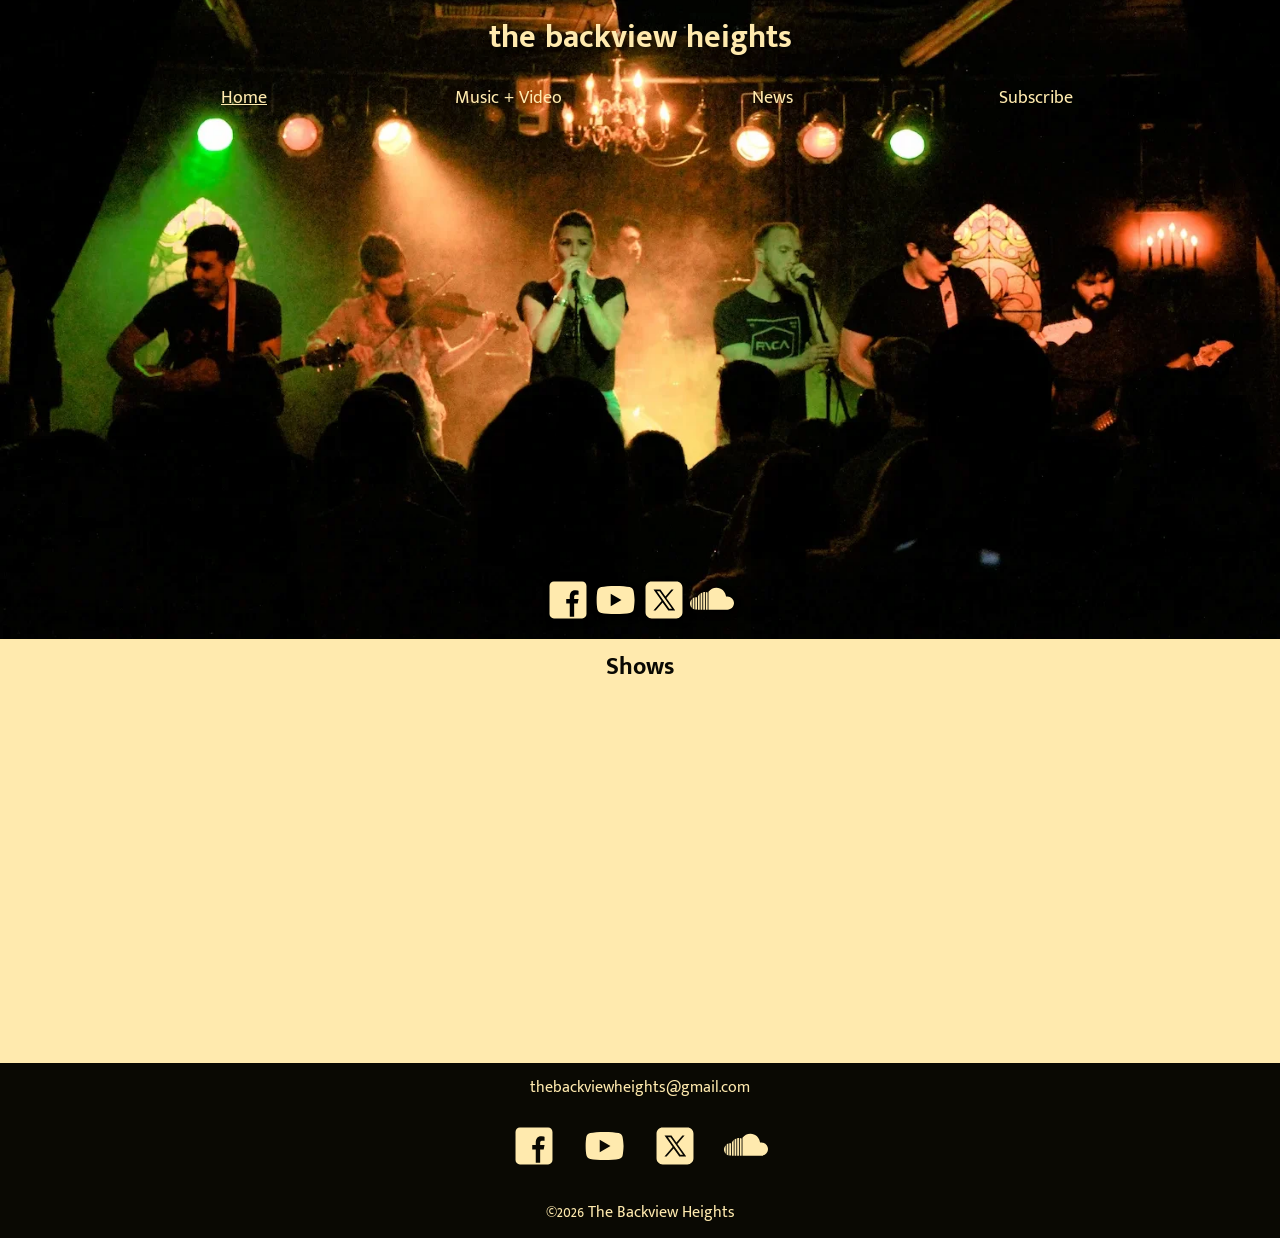
<file: backviewheights/index.html>
<!DOCTYPE html>
<html lang="en-US">

<head>
    <meta charset="utf-8">
    <meta name="viewport" content="width=device-width, initial-scale=1.0">
    <title>The Backview Heights</title>
    <meta name="description" content="The home page of The Backview Heights music.">
    <meta name="author" content="Aaron Andrei M">
    <link rel="icon" href="bvh.ico">
    <script src="scripts/getdates.js" defer></script>
    <script src="scripts/navigation.js" defer></script>
    <link rel="stylesheet" href="styles/base.css">
    <link rel="stylesheet" href="styles/large.css">
    <link rel="preconnect" href="https://fonts.googleapis.com">
    <link rel="preconnect" href="https://fonts.gstatic.com" crossorigin>
    <link
        href="https://fonts.googleapis.com/css2?family=Mukta+Malar:wght@200;300;400;500;600;700;800&family=Special+Gothic+Expanded+One&display=swap"
        rel="stylesheet">
    <meta property="og:title" content="The Backview Heights Home Page.">
    <meta property="og:type" content="website">
    <meta property="og:image"
        content="https://aaronandrei.github.io/wdd231/backviewheights/images/backviewheights-hero.webp">
    <meta property="og:url" content="https://aaronandrei.github.io/wdd231/backviewheights">
    <meta name="twitter:card" content="summary">
</head>

<body>
    <header>
        <button id="navbutton"></button>
        <div class="logo">
            <h1>
                <a href="index.html">the backview heights</a>
            </h1>
        </div>
    </header>
    <nav>
        <ul class="menulinks">
            <li class="active"><a href="index.html" title="Home">Home</a></li>
            <li><a href="media.html" title="Music & Videos">Music + Video</a></li>
            <li><a href="news.html" title="News">News</a></li>
            <li><a href="subscribe.html" title="Subscribe">Subscribe</a></li>
        </ul>
    </nav>
    <main>
        <picture class="hero">
            <source srcset="images/backviewheights-hero.webp" media="(min-width: 600px)">
            <img src="images/backviewheights-hero-small.webp" alt="Stage with drumset and a Backveiw Heights sign."
                loading="lazy">
        </picture>
        <div id="socials">
            <a href="https://www.facebook.com/thebackviewheights" target="_blank"><img
                    src="images/icons8-facebook-2.svg" alt="Facebook logo."></a>
            <a href="https://www.youtube.com/@thebackviewheights" target="_blank"><img src="images/icons8-youtube.svg"
                    alt="Youtube logo."></a>
            <a href="https://x.com/BackViewHeights" target="_blank"><img src="images/icons8-x.svg"
                    alt="Twitter/X logo."></a>
            <a href="https://soundcloud.com/thebackviewheights" target="_blank"><img src="images/icons8-soundcloud.svg"
                    alt="Soundcloud logo."></a>
        </div>
        <div class="shows">
            <h2>Shows</h2>
        </div>
    </main>
    <footer>
        <p><a href="mailto:thebackviewheights@gmail.com">thebackviewheights@gmail.com</a></p>
        <div class="footer-socials">
            <a href="https://www.facebook.com/thebackviewheights" target="_blank"><img
                    src="images/icons8-facebook-2.svg" alt="Facebook logo."></a>
            <a href="https://www.youtube.com/@thebackviewheights" target="_blank"><img src="images/icons8-youtube.svg"
                    alt="Youtube logo."></a>
            <a href="https://x.com/BackViewHeights" target="_blank"><img src="images/icons8-x.svg"
                    alt="Twitter/X logo."></a>
            <a href="https://soundcloud.com/thebackviewheights" target="_blank"><img src="images/icons8-soundcloud.svg"
                    alt="Soundcloud logo."></a>
        </div>
        <p><span id="currentYear"></span> The Backview Heights</p>
    </footer>
</body>

</html>
</file>
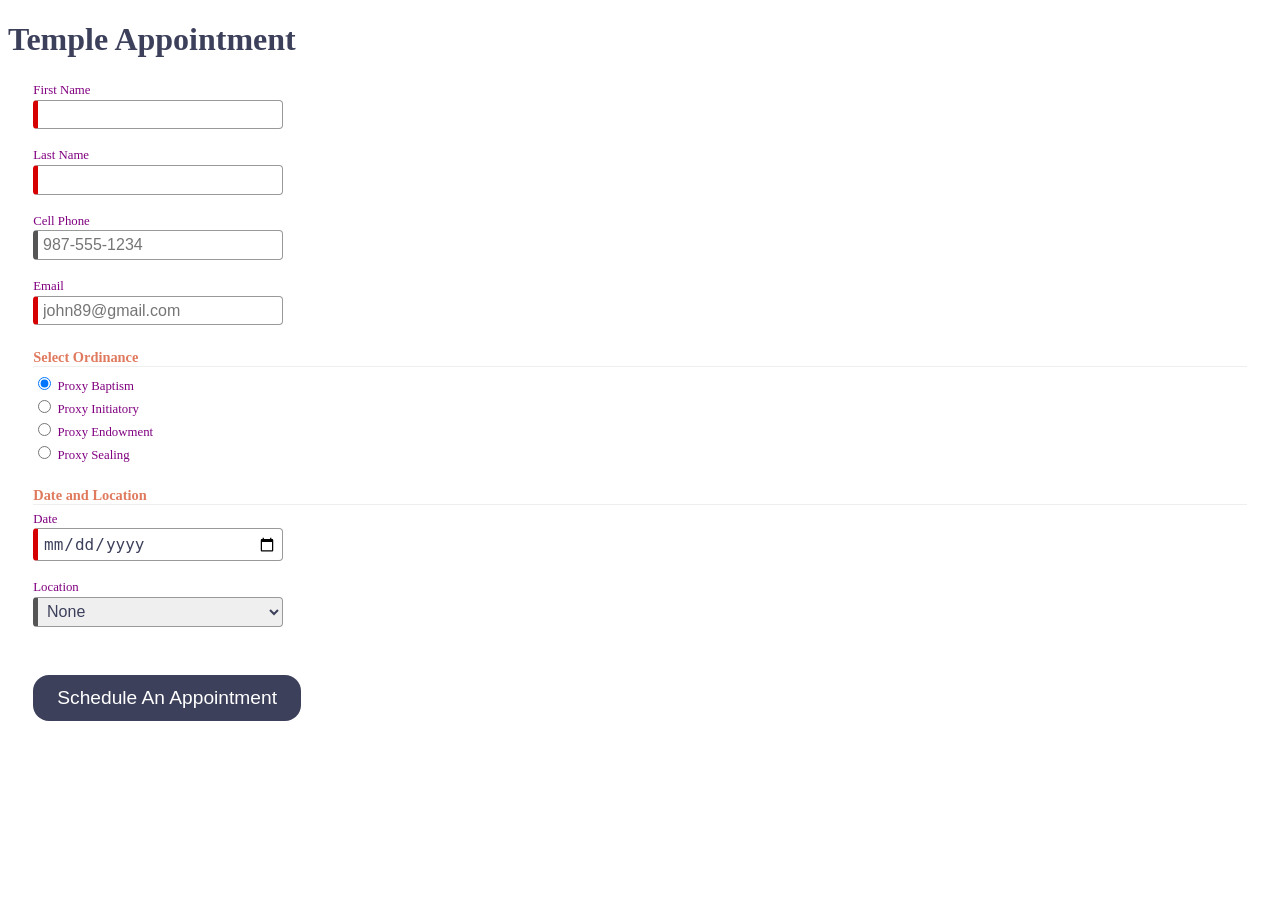
<file: practice/startHere/index.html>
<!DOCTYPE html>
<html lang="en">

<head>
  <meta charset="UTF-8">
  <meta name="viewport" content="width=device-width, initial-scale=1.0">
  <meta name="description" content="Web Lab Start File">
  <meta name="author" content="Paul Cheney">

  <link rel="stylesheet" href="styles/small.css">
  <link rel="stylesheet" href="styles/large.css">

  <title>Web Lab Start File</title>
</head>

<body>

  <main>
    <h1>Temple Appointment</h1>

    <form method="GET" action="thanks.html" class="designOne">
      <label>First Name <input type="text" name="first" required autocomplete="given-name"
          title="Your First Name"></label>
      <label>Last Name <input type="text" name="last" required autocomplete="family-name"
          title="Your Last Name"></label>
      <label>Cell Phone <input type="tel" name="phone" autocomplete="tel" title="A Phone Number with dashes"
          placeholder="987-555-1234"></label>
      <label>Email <input type="email" name="email" required placeholder="john89@gmail.com" title="Your Email"
          autocomplete="email"></label>


      <h3>Select Ordinance</h3>
      <label><input type="radio" name="ordinance" value="Baptism" checked> Proxy Baptism</label>
      <label><input type="radio" name="ordinance" value="Initiatory"> Proxy Initiatory</label>
      <label><input type="radio" name="ordinance" value="Endowment"> Proxy Endowment</label>
      <label><input type="radio" name="ordinance" value="Sealing"> Proxy Sealing</label>


      <h3>Date and Location</h3>
      <label>Date <input type="date" name="date" required></label>

      <label>Location
        <select name="location" required>
          <option value="">None</option>
          <option value="Payson">Payson</option>
          <option value="Orem">Orem</option>
          <option value="Provo City Center">Provo City Center</option>
      </label>

      <input type="submit" value="Schedule An Appointment">
    </form>


  </main>

</body>

</html>
</file>
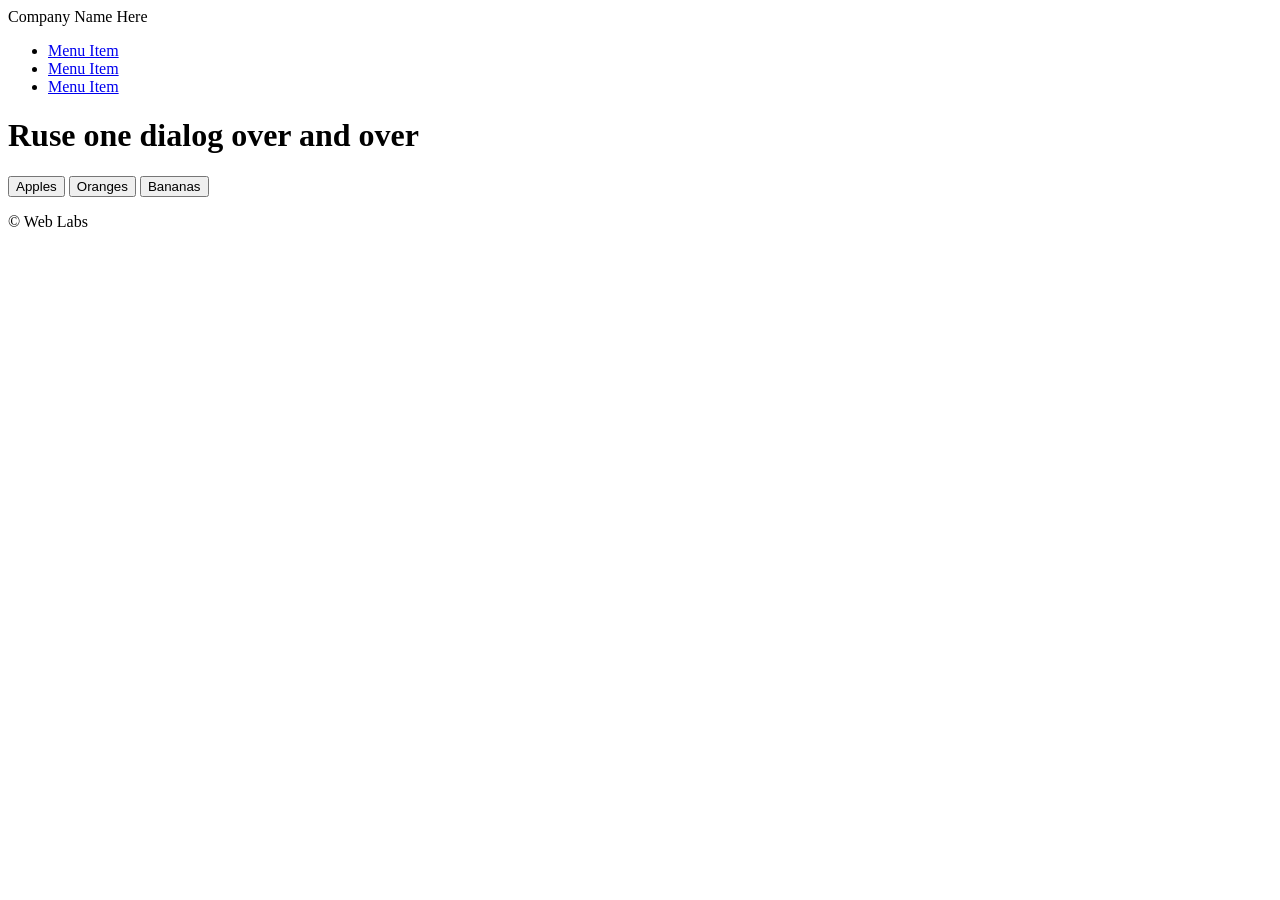
<file: practice/startLab/index.html>
<!DOCTYPE html>
<html lang="en">

<head>
  <meta charset="UTF-8">
  <meta name="viewport" content="width=device-width, initial-scale=1.0">
  <meta name="description" content="Web Lab Start File">
  <meta name="author" content="Paul Cheney">

  <link rel="stylesheet" href="styles/small.css">
  <link rel="stylesheet" href="styles/large.css">

  <title>Web Lab Start File</title>
</head>

<body>
  <header>
    <span>Company Name Here</span>
  </header>

  <nav>
    <ul>
      <li><a href="#">Menu Item</a></li>
      <li><a href="#">Menu Item</a></li>
      <li><a href="#">Menu Item</a></li>
    </ul>
  </nav>

  <main>
    <h1>Ruse one dialog over and over</h1>
    <button id="openButton1">Apples</button>
    <button id="openButton2">Oranges</button>
    <button id="openButton3">Bananas</button>
    <dialog id="dialogBox">
      <div></div>
      <button id="closeButton">Close</button>
    </dialog>

  </main>

  <footer>
    <p>&copy; Web Labs</p>
  </footer>

  <script src="js/scripts.js"></script>
</body>

</html>
</file>
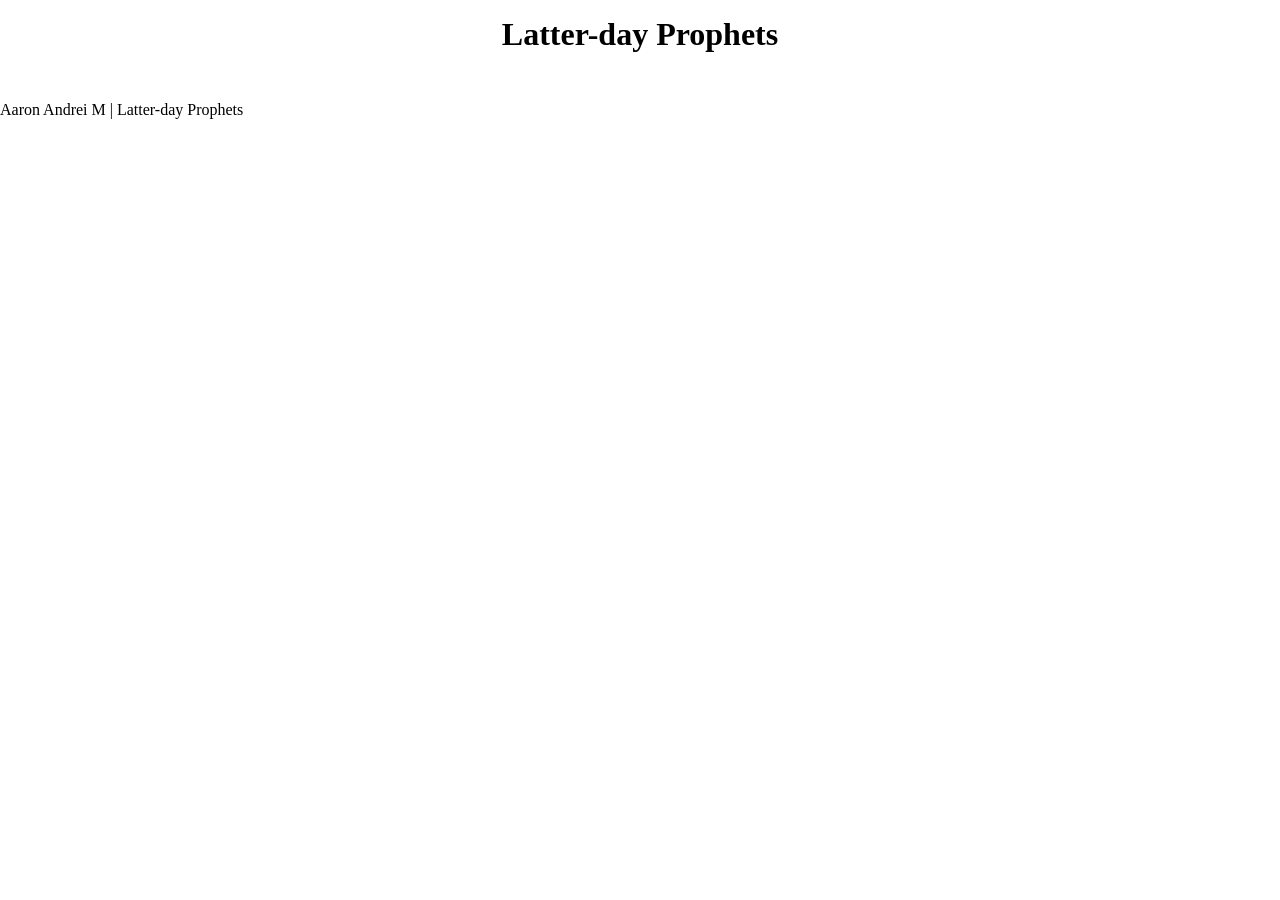
<file: prophets.html>
<!DOCTYPE html>
<html lang="en-US">

<head>
    <meta charset="utf-8">
    <meta name="viewport" content="width=device-width, initial-scale=1.0">
    <title>Latter-day Prophets Assignment</title>
    <meta name="description" content="Prophets Assignment for fetch API practice.">
    <meta name="author" content="Aaron Andrei M">
    <link rel="stylesheet" href="styles/prophets.css">
    <script src="scripts/prophets.js" defer></script>
</head>

<body>
    <header>
        <h1>Latter-day Prophets</h1>
    </header>
    <main>
        <div id="cards"></div>
    </main>
    <footer>
        Aaron Andrei M | Latter-day Prophets
    </footer>
</body>

</html>
</file>
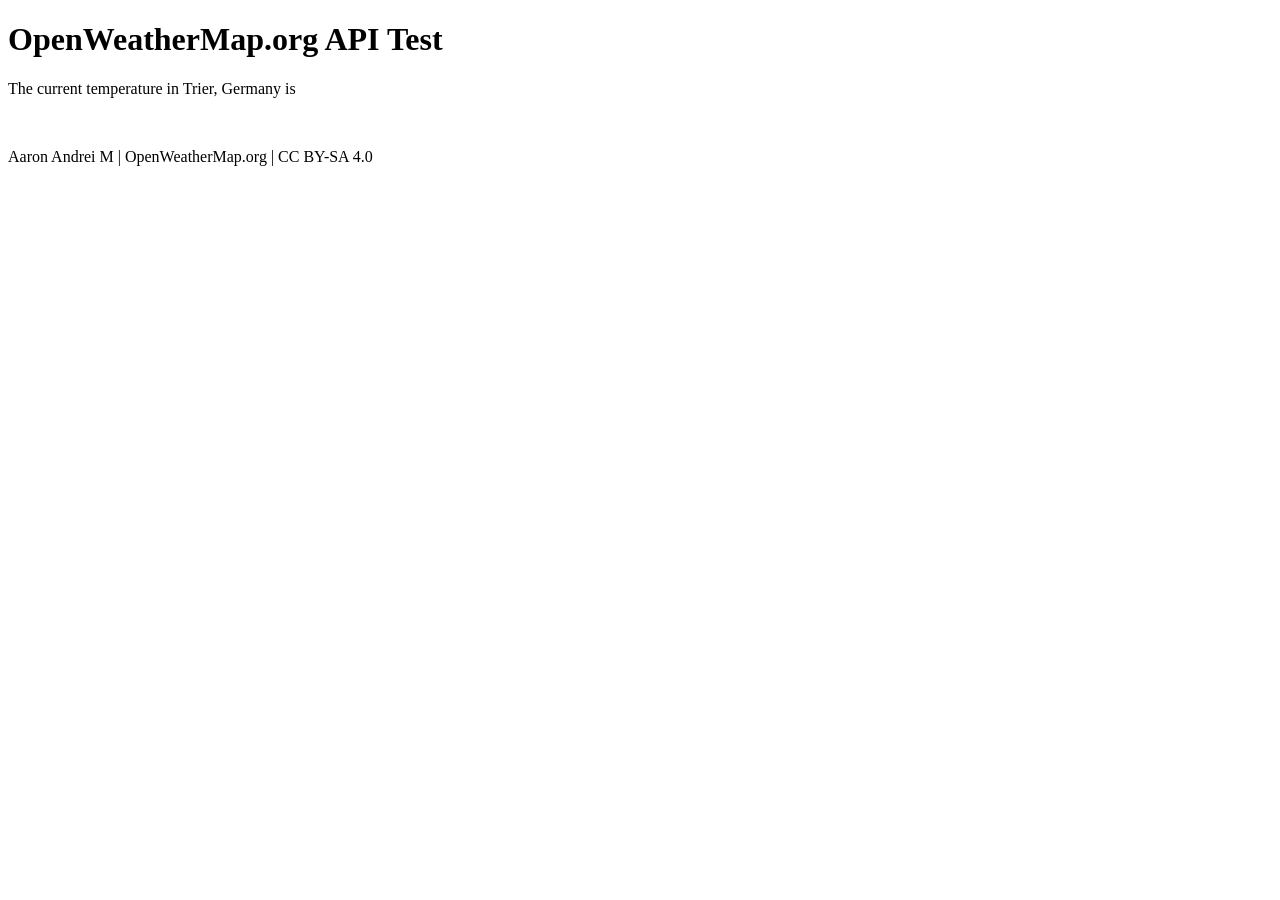
<file: weatherapi.html>
<!DOCTYPE html>
<html lang="en-US">

<head>
    <meta charset="utf-8">
    <meta name="viewport" content="width=device-width, initial-scale=1.0">
    <title>OpenWeather API Example</title>
    <meta name="description" content="API example using OpenWeather API">
    <meta name="author" content="Aaron Andrei M">
    <script defer src="scripts/weatherapi.js"></script>
</head>

<body>
    <h1>OpenWeatherMap.org API Test</h1>
    <main>
        <p>The current temperature in Trier, Germany is <span id="current-temp"></span></p>
        <figure>
            <img id="weather-icon" alt="">
            <figcaption></figcaption>
        </figure>
    </main>
    <footer>
        Aaron Andrei M | OpenWeatherMap.org | CC BY-SA 4.0
    </footer>
</body>

</html>
</file>
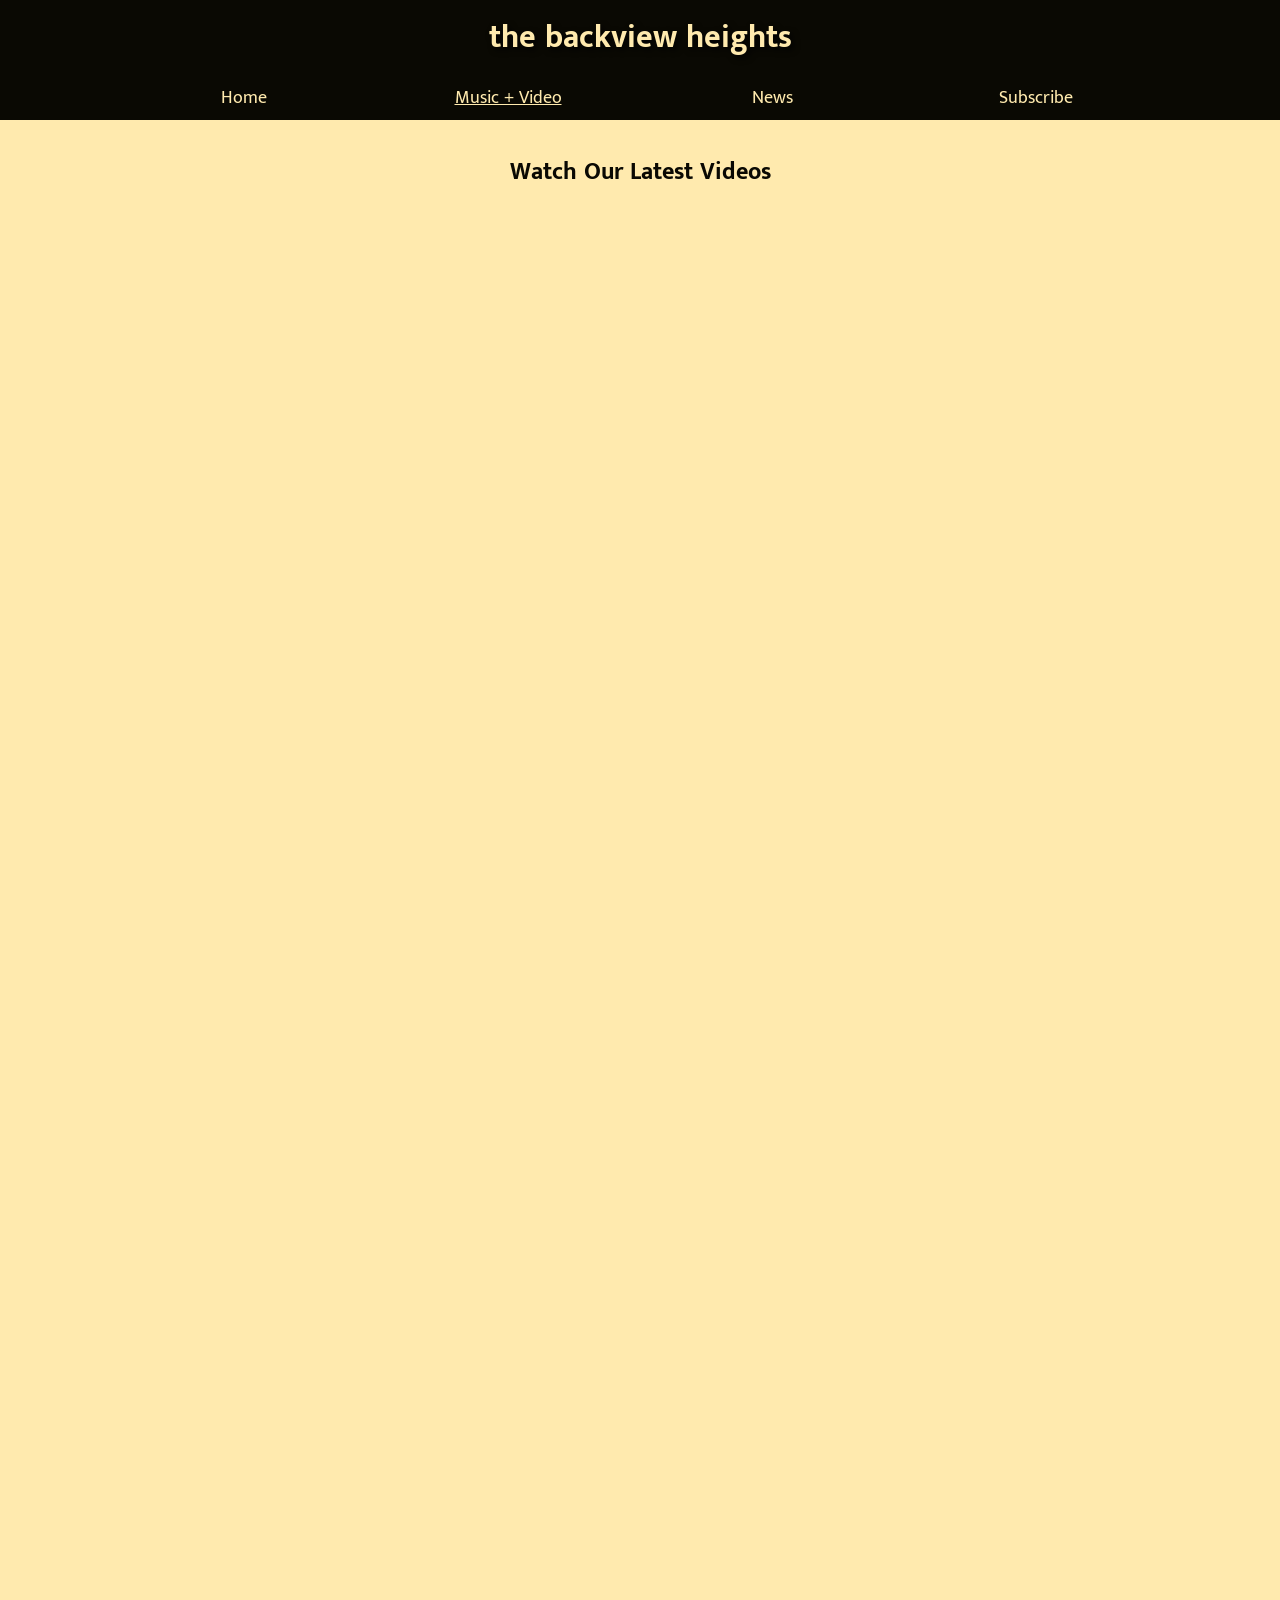
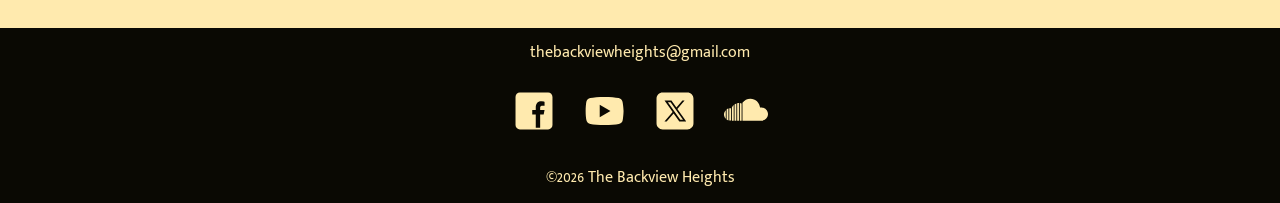
<file: backviewheights/media.html>
<!DOCTYPE html>
<html lang="en-US">

<head>
    <meta charset="utf-8">
    <meta name="viewport" content="width=device-width, initial-scale=1.0">
    <title>The Backview Heights Music + Sound</title>
    <meta name="description"
        content="The media page to listen to music and watch videos of The Backview Heights music.">
    <meta name="author" content="Aaron Andrei M">
    <link rel="icon" href="bvh.ico">
    <script src="scripts/getdates.js" defer></script>
    <script src="scripts/navigation.js" defer></script>
    <link rel="stylesheet" href="styles/base.css">
    <link rel="stylesheet" href="styles/large.css">
    <link rel="preconnect" href="https://fonts.googleapis.com">
    <link rel="preconnect" href="https://fonts.gstatic.com" crossorigin>
    <link
        href="https://fonts.googleapis.com/css2?family=Mukta+Malar:wght@200;300;400;500;600;700;800&family=Special+Gothic+Expanded+One&display=swap"
        rel="stylesheet">
    <meta property="og:title" content="The Backview Heights Media Page.">
    <meta property="og:type" content="website">
    <meta property="og:image"
        content="https://aaronandrei.github.io/wdd231/backviewheights/images/backviewheights-hero.webp">
    <meta property="og:url" content="https://aaronandrei.github.io/wdd231/backviewheights">
    <meta name="twitter:card" content="summary">
</head>

<body>
    <header>
        <button id="navbutton"></button>
        <div class="logo">
            <h1>
                <a href="index.html">the backview heights</a>
            </h1>
        </div>
    </header>
    <nav>
        <ul class="menulinks">
            <li><a href="index.html" title="Home">Home</a></li>
            <li class="active"><a href="media.html" title="Music & Videos">Music + Video</a></li>
            <li><a href="news.html" title="News">News</a></li>
            <li><a href="subscribe.html" title="Subscribe">Subscribe</a></li>
        </ul>
    </nav>
    <main class="media-page">
        <section class="video-section">
            <h2>Watch Our Latest Videos</h2>

            <div class="video-container">
                <iframe src="https://www.youtube.com/embed/09QTemOMlFA" title="The Backview Heights Video 1"
                    frameborder="0"
                    allow="accelerometer; autoplay; clipboard-write; encrypted-media; gyroscope; picture-in-picture"
                    allowfullscreen>
                </iframe>
            </div>

            <div class="video-container">
                <iframe src="https://www.youtube.com/embed/WdnGQJPpSoU" title="The Backview Heights Video 2"
                    frameborder="0"
                    allow="accelerometer; autoplay; clipboard-write; encrypted-media; gyroscope; picture-in-picture"
                    allowfullscreen>
                </iframe>
            </div>
        </section>
    </main>

    <footer>
        <p><a href="mailto:thebackviewheights@gmail.com">thebackviewheights@gmail.com</a></p>
        <div class="footer-socials">
            <a href="https://www.facebook.com/thebackviewheights" target="_blank"><img
                    src="images/icons8-facebook-2.svg" alt="Facebook logo."></a>
            <a href="https://www.youtube.com/@thebackviewheights" target="_blank"><img src="images/icons8-youtube.svg"
                    alt="Youtube logo."></a>
            <a href="https://x.com/BackViewHeights" target="_blank"><img src="images/icons8-x.svg"
                    alt="Twitter/X logo."></a>
            <a href="https://soundcloud.com/thebackviewheights" target="_blank"><img src="images/icons8-soundcloud.svg"
                    alt="Soundcloud logo."></a>
        </div>
        <p><span id="currentYear"></span> The Backview Heights</p>
    </footer>
</body>

</html>
</file>
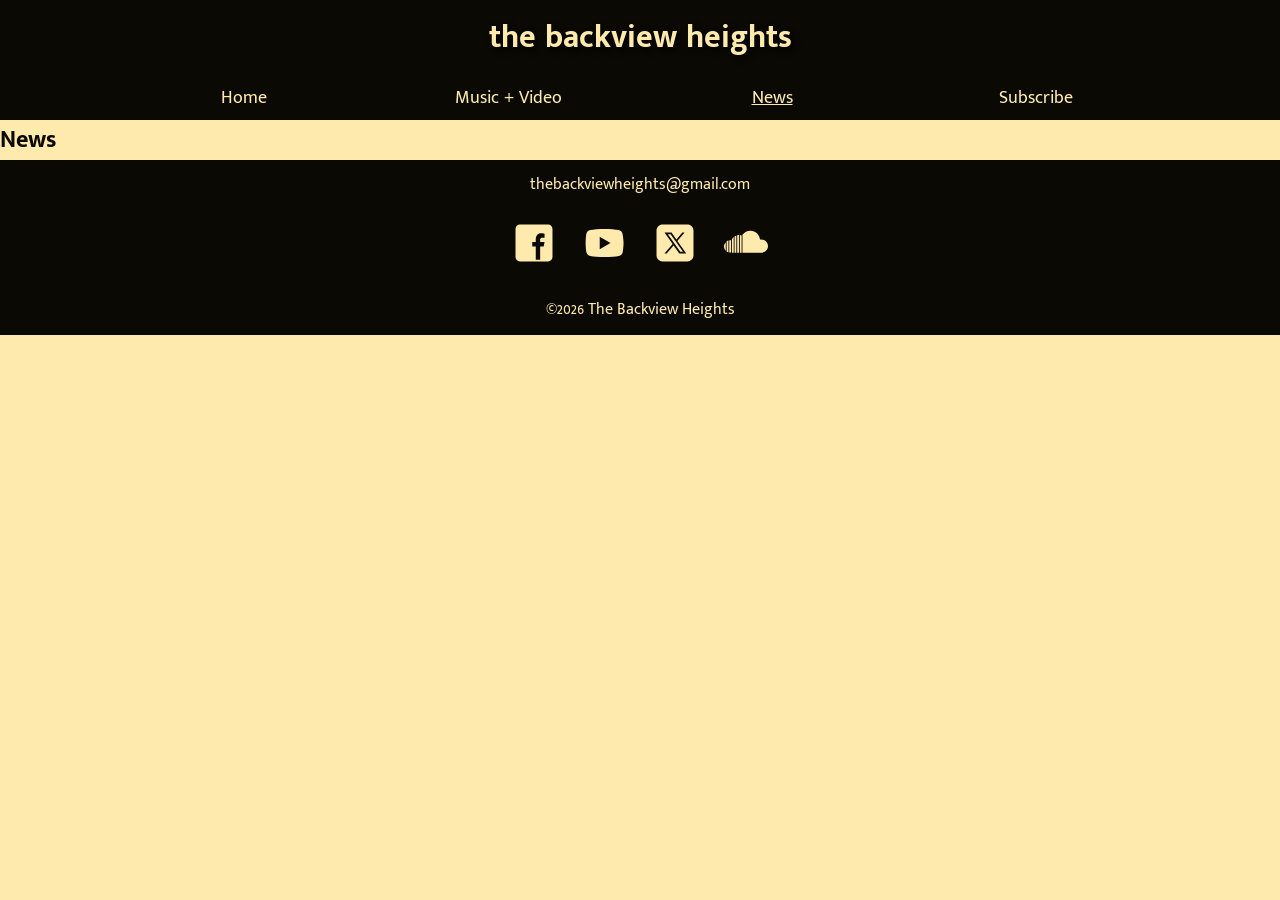
<file: backviewheights/news.html>
<!DOCTYPE html>
<html lang="en-US">

<head>
    <meta charset="utf-8">
    <meta name="viewport" content="width=device-width, initial-scale=1.0">
    <title>The Backview Heights</title>
    <meta name="description" content="The news page of The Backview Heights music.">
    <meta name="author" content="Aaron Andrei M">
    <link rel="icon" href="bvh.ico">
    <script src="scripts/getdates.js" defer></script>
    <script src="scripts/navigation.js" defer></script>
    <link rel="stylesheet" href="styles/base.css">
    <link rel="stylesheet" href="styles/large.css">
    <link rel="preconnect" href="https://fonts.googleapis.com">
    <link rel="preconnect" href="https://fonts.gstatic.com" crossorigin>
    <link
        href="https://fonts.googleapis.com/css2?family=Mukta+Malar:wght@200;300;400;500;600;700;800&family=Special+Gothic+Expanded+One&display=swap"
        rel="stylesheet">
    <meta property="og:title" content="The Backview Heights News Page.">
    <meta property="og:type" content="website">
    <meta property="og:image"
        content="https://aaronandrei.github.io/wdd231/backviewheights/images/backviewheights-hero.webp">
    <meta property="og:url" content="https://aaronandrei.github.io/wdd231/backviewheights">
    <meta name="twitter:card" content="summary">
</head>

<body>
    <header>
        <button id="navbutton"></button>
        <div class="logo">
            <h1>
                <a href="index.html">the backview heights</a>
            </h1>
        </div>
    </header>
    <nav>
        <ul class="menulinks">
            <li><a href="index.html" title="Home">Home</a></li>
            <li><a href="media.html" title="Music & Videos">Music + Video</a></li>
            <li class="active"><a href="news.html" title="News">News</a></li>
            <li><a href="subscribe.html" title="Subscribe">Subscribe</a></li>
        </ul>
    </nav>
    <main>
        <h2>News</h2>
    </main>
    <footer>
        <p><a href="mailto:thebackviewheights@gmail.com">thebackviewheights@gmail.com</a></p>
        <div class="footer-socials">
            <a href="https://www.facebook.com/thebackviewheights" target="_blank"><img
                    src="images/icons8-facebook-2.svg" alt="Facebook logo."></a>
            <a href="https://www.youtube.com/@thebackviewheights" target="_blank"><img src="images/icons8-youtube.svg"
                    alt="Youtube logo."></a>
            <a href="https://x.com/BackViewHeights" target="_blank"><img src="images/icons8-x.svg"
                    alt="Twitter/X logo."></a>
            <a href="https://soundcloud.com/thebackviewheights" target="_blank"><img src="images/icons8-soundcloud.svg"
                    alt="Soundcloud logo."></a>
        </div>
        <p><span id="currentYear"></span> The Backview Heights</p>
    </footer>
</body>

</html>
</file>
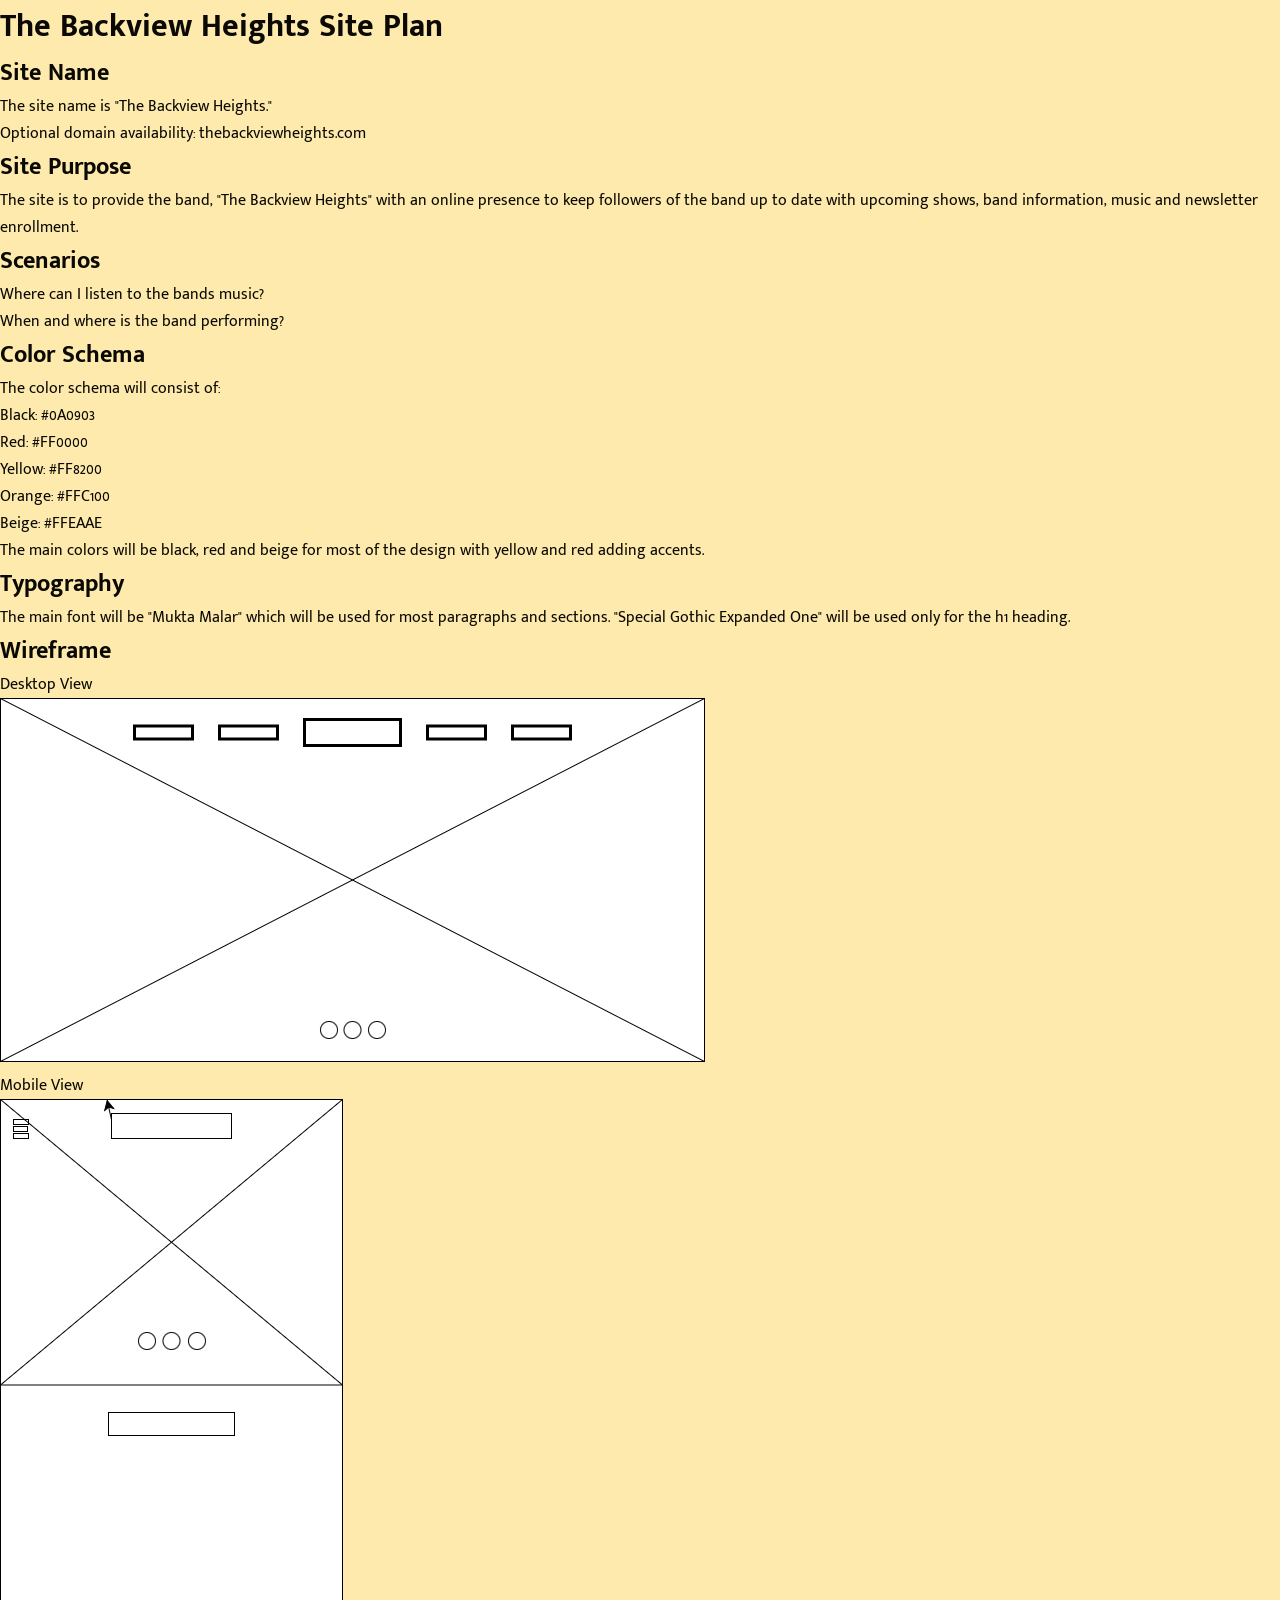
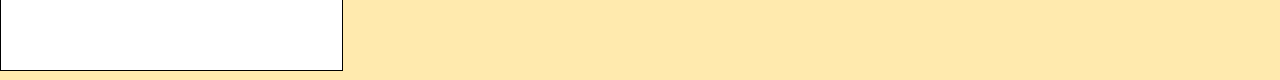
<file: backviewheights/site-plan.html>
<!DOCTYPE html>
<html lang="en-US">

<head>
    <meta charset="utf-8">
    <meta name="viewport" content="width=device-width, initial-scale=1.0">
    <title>The Backview Heights Site Plan</title>
    <meta name="description" content="Site plan for The Backview Height website.">
    <meta name="author" content="Aaron Andrei M">
    <link rel="stylesheet" href="styles/base.css">
    <link rel="preconnect" href="https://fonts.googleapis.com">
    <link rel="preconnect" href="https://fonts.gstatic.com" crossorigin>
    <link href="https://fonts.googleapis.com/css2?family=Mukta+Malar:wght@200;300;400;500;600;700;800&family=Special+Gothic+Expanded+One&display=swap" rel="stylesheet">
</head>

<body>
    <h1>The Backview Heights Site Plan</h1>
    <div>
        <h2>Site Name</h2>
        <p>The site name is "The Backview Heights."</p>
        <p>Optional domain availability: thebackviewheights.com</p>
    </div>
    <div>
        <h2>Site Purpose</h2>
        <p>The site is to provide the band, "The Backview Heights" with an online presence to keep followers of the band
            up to date with upcoming shows, band information, music and newsletter enrollment.
        </p>
    </div>
    <div>
        <h2>Scenarios</h2>
        <p>Where can I listen to the bands music?</p>
        <p>When and where is the band performing?</p>
    </div>
    <div>
        <h2>Color Schema</h2>
        <p>The color schema will consist of:</p>
        <ul>
            <li>Black: #0A0903</li>
            <li>Red: #FF0000</li>
            <li>Yellow: #FF8200</li>
            <li>Orange: #FFC100</li>
            <li>Beige: #FFEAAE</li>
        </ul>
        <p>The main colors will be black, red and beige for most of the design with yellow and red adding accents.</p>
    </div>
    <div>
        <h2>Typography</h2>
        <p>The main font will be "Mukta Malar" which will be used for most paragraphs and sections. "Special Gothic
            Expanded One" will be used only for the h1 heading.</p>
    </div>
    <div>
        <h2>Wireframe</h2>
        <p>Desktop View</p>
        <img src="images/bvh-landing-wireframe.png" alt="Wireframe of the Backview Heights landing page">
        <p>Mobile View</p>
        <img src="images/bvh-mobile-wireframe.png" alt="Moblie wireframe of the Backview Heights landing page">
    </div>
</body>

</html>
</file>
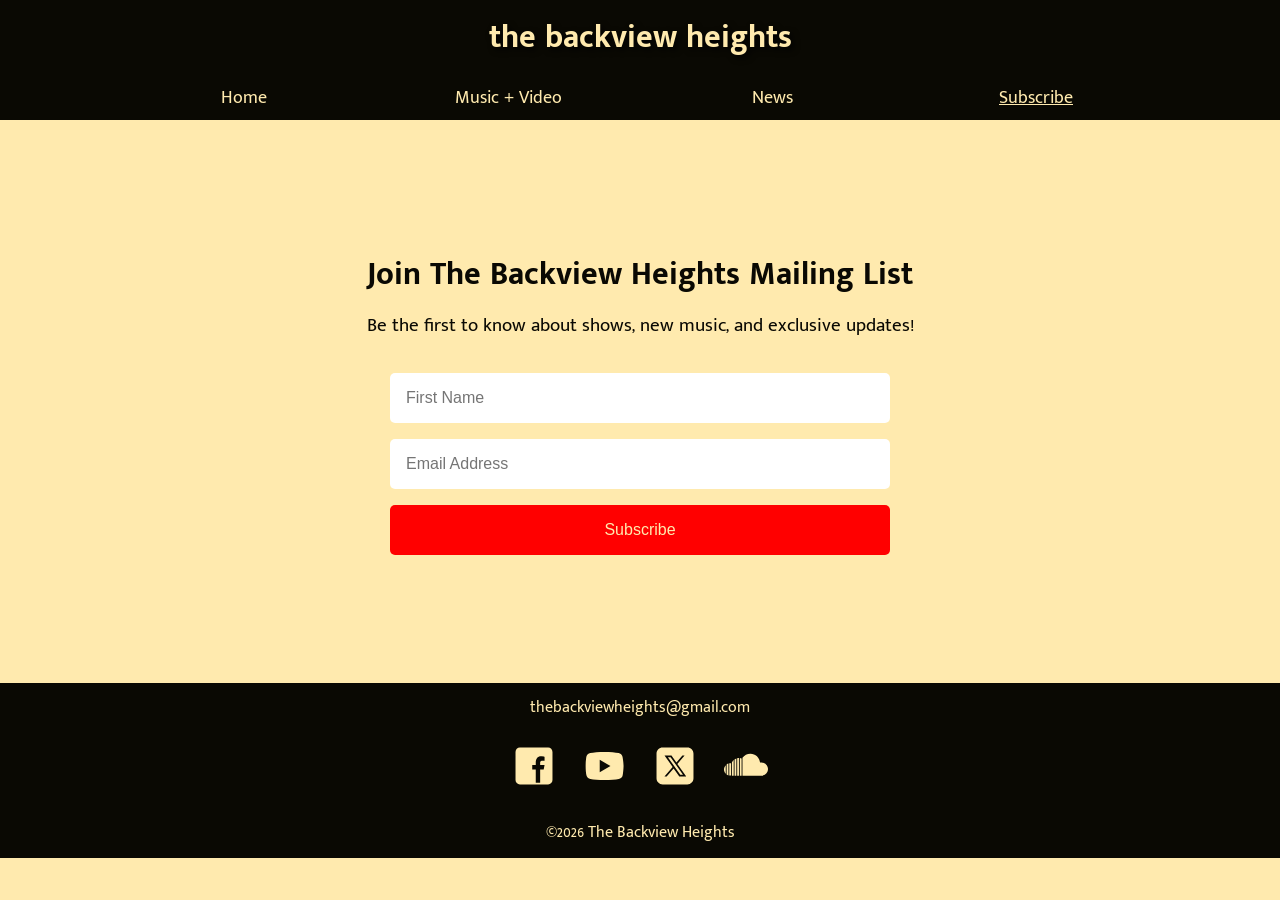
<file: backviewheights/subscribe.html>
<!DOCTYPE html>
<html lang="en-US">

<head>
    <meta charset="utf-8">
    <meta name="viewport" content="width=device-width, initial-scale=1.0">
    <title>The Backview Heights</title>
    <meta name="description" content="The subscribe page of The Backview Heights music.">
    <meta name="author" content="Aaron Andrei M">
    <link rel="icon" href="bvh.ico">
    <script src="scripts/getdates.js" defer></script>
    <script src="scripts/navigation.js" defer></script>
    <link rel="stylesheet" href="styles/base.css">
    <link rel="stylesheet" href="styles/large.css">
    <link rel="preconnect" href="https://fonts.googleapis.com">
    <link rel="preconnect" href="https://fonts.gstatic.com" crossorigin>
    <link
        href="https://fonts.googleapis.com/css2?family=Mukta+Malar:wght@200;300;400;500;600;700;800&family=Special+Gothic+Expanded+One&display=swap"
        rel="stylesheet">
    <meta property="og:title" content="The Backview Heights Subscribe Page.">
    <meta property="og:type" content="website">
    <meta property="og:image"
        content="https://aaronandrei.github.io/wdd231/backviewheights/images/backviewheights-hero.webp">
    <meta property="og:url" content="https://aaronandrei.github.io/wdd231/backviewheights">
    <meta name="twitter:card" content="summary">
</head>

<body>
    <header>
        <button id="navbutton"></button>
        <div class="logo">
            <h1>
                <a href="index.html">the backview heights</a>
            </h1>
        </div>
    </header>
    <nav>
        <ul class="menulinks">
            <li><a href="index.html" title="Home">Home</a></li>
            <li><a href="media.html" title="Music & Videos">Music + Video</a></li>
            <li><a href="news.html" title="News">News</a></li>
            <li class="active"><a href="subscribe.html" title="Subscribe">Subscribe</a></li>
        </ul>
    </nav>
    <main class="subscribe-page">
        <section class="subscribe-hero">
            <h2>Join The Backview Heights Mailing List</h2>
            <p>Be the first to know about shows, new music, and exclusive updates!</p>
        </section>
        <section class="form-section">
            <form action="thankyou.html" method="get" class="subscribe-form">
                <input type="text" name="firstname" placeholder="First Name" required>
                <input type="email" name="email" placeholder="Email Address" required>
                <button type="submit">Subscribe</button>
            </form>
        </section>
    </main>

    <footer>
        <p><a href="mailto:thebackviewheights@gmail.com">thebackviewheights@gmail.com</a></p>
        <div class="footer-socials">
            <a href="https://www.facebook.com/thebackviewheights" target="_blank"><img
                    src="images/icons8-facebook-2.svg" alt="Facebook logo."></a>
            <a href="https://www.youtube.com/@thebackviewheights" target="_blank"><img src="images/icons8-youtube.svg"
                    alt="Youtube logo."></a>
            <a href="https://x.com/BackViewHeights" target="_blank"><img src="images/icons8-x.svg"
                    alt="Twitter/X logo."></a>
            <a href="https://soundcloud.com/thebackviewheights" target="_blank"><img src="images/icons8-soundcloud.svg"
                    alt="Soundcloud logo."></a>
        </div>
        <p><span id="currentYear"></span> The Backview Heights</p>
    </footer>
</body>

</html>
</file>
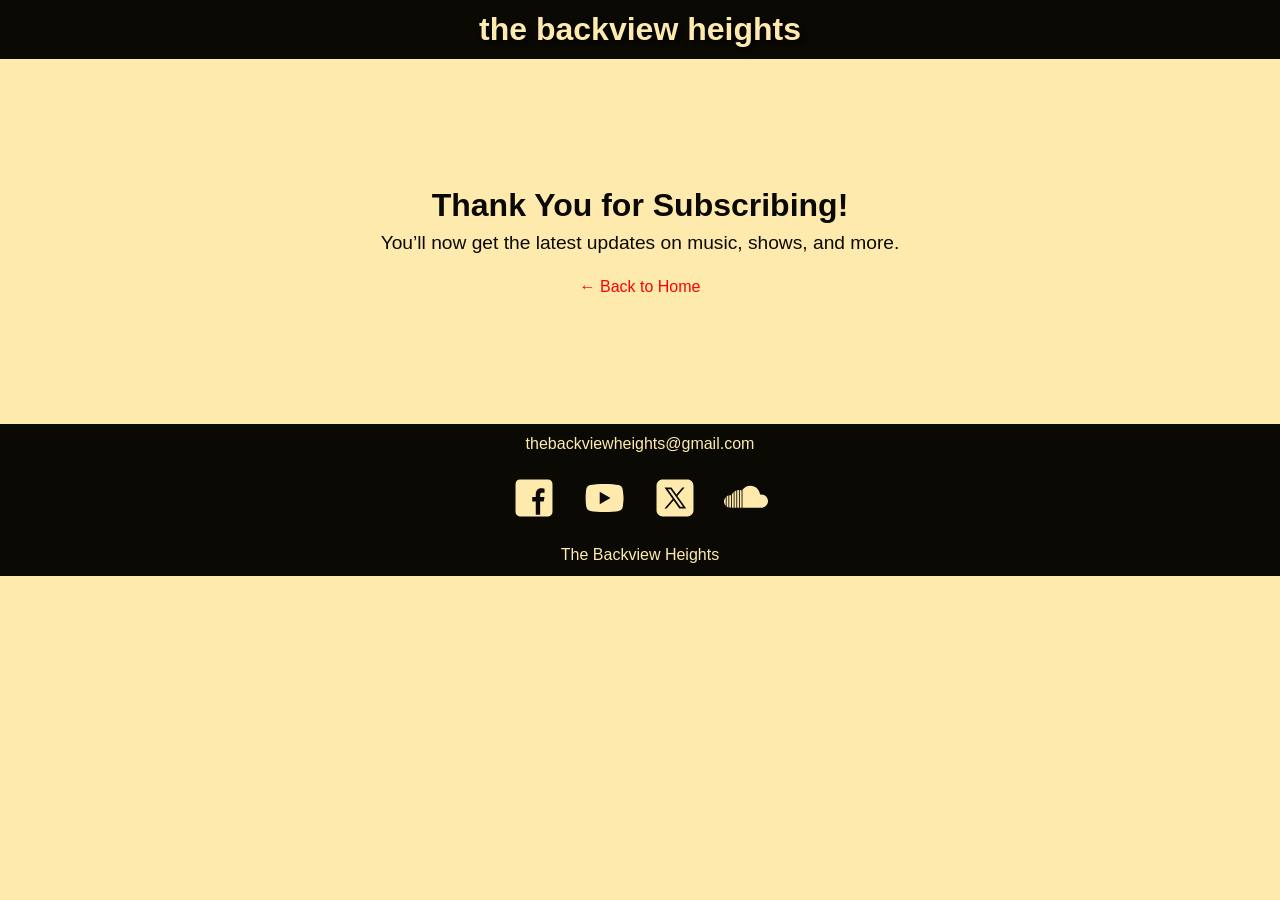
<file: backviewheights/thankyou.html>
<!DOCTYPE html>
<html lang="en-US">

<head>
    <meta charset="utf-8" />
    <meta name="viewport" content="width=device-width, initial-scale=1.0" />
    <title>Thank You</title>
    <link rel="stylesheet" href="styles/base.css" />
    <link rel="stylesheet" href="styles/large.css" />
</head>

<body>
    <header>
        <div class="logo">
            <h1><a href="index.html">the backview heights</a></h1>
        </div>
    </header>

    <main class="subscribe-page">
        <section class="subscribe-hero">
            <h2>Thank You for Subscribing!</h2>
            <p>You’ll now get the latest updates on music, shows, and more.</p>
            <a href="index.html" class="back-link">← Back to Home</a>
        </section>
    </main>

    <footer>
        <p><a href="mailto:thebackviewheights@gmail.com">thebackviewheights@gmail.com</a></p>
        <div class="footer-socials">
            <a href="https://www.facebook.com/thebackviewheights" target="_blank"><img
                    src="images/icons8-facebook-2.svg" alt="Facebook logo." /></a>
            <a href="https://www.youtube.com/@thebackviewheights" target="_blank"><img src="images/icons8-youtube.svg"
                    alt="YouTube logo." /></a>
            <a href="https://x.com/BackViewHeights" target="_blank"><img src="images/icons8-x.svg"
                    alt="Twitter/X logo." /></a>
            <a href="https://soundcloud.com/thebackviewheights" target="_blank"><img src="images/icons8-soundcloud.svg"
                    alt="Soundcloud logo." /></a>
        </div>
        <p><span id="currentYear"></span> The Backview Heights</p>
    </footer>
</body>

</html>
</file>
<file: backviewheights/styles/base.css>
:root {
    --black: #0A0903;
    --red: #FF0000;
    --orange: #FF8200;
    --yellow: #FFC100;
    --beige: #FFEAAE;
    --main-font: 'Mukta Malar', 'Trebuchet MS', sans-serif;
}

* {
    box-sizing: border-box;
    margin: 0;
    padding: 0;
}

body {
    margin: 0 auto;
    padding: 0;
    font-family: var(--main-font);
    color: var(--black);
    background-color: var(--beige);
    min-width: 369px;
}

header {
    display: grid;
    grid-template-columns: 50px auto 50px;
    padding: .7rem;
    background-color: var(--black);
}

/* Hero styles */
.hero img {
    width: 100%;
    height: 100%;
    object-fit: cover;
    margin-top: -65.37px;
    z-index: -2;
}


.logo h1 {
    text-align: center;
    font-size: 1.6rem;
    filter: drop-shadow(3px 3px 3px rgba(0, 0, 0, 0.9));
}

.logo a {
    position: relative;
    text-decoration: none;
    color: var(--beige);
}

/* Nav */
#navbutton {
    background: none;
    border: none;
    font-size: 2rem;
    z-index: 101;
    color: var(--beige);
    cursor: pointer;
    position: relative;
}

#navbutton::before {
    content: "☰";
    filter: drop-shadow(3px 3px 3px rgba(0, 0, 0, 0.9));
}

#navbutton.open::before {
    content: "×";
}

nav ul.menulinks {
    position: fixed;
    top: 0;
    left: 0;
    height: 100vh;
    width: 100vw;
    background-color: var(--black);
    flex-direction: column;
    justify-content: center;
    align-items: center;
    gap: 2rem;
    transform: translateY(-100%);
    transition: transform 0.3s ease-in-out, opacity 0.3s ease-in-out;
    border: 1px solid var(--black);
    z-index: 100;
    opacity: 0;
    /* pointer-events: none; */
}

nav ul {
    overflow: hidden;
}

nav.open li a,
nav.li a {
    display: block;
    text-decoration: none;
}

nav ul.menulinks a {
    font-size: 1.5rem;
    padding: .5rem;
    text-decoration: none;
    color: var(--beige);
    text-align: center;
    display: block;
    width: 100%;
    height: 100%;
}

nav ul.menulinks li {
    width: 100%;
    text-align: center;
    padding: 0;
    margin: 0;
    /* color: var(--beige); */
    /* border: 1px solid red; */
}

nav ul.menulinks li:hover {
    background-color: var(--orange);
}

nav ul.menulinks li a:hover {
    color: var(--black);
}

nav ul.menulinks.show {
    transform: translateY(0);
    display: flex;
    opacity: 1;
    pointer-events: auto;
}

li.active {
    text-decoration: underline;
    color: var(--beige);
    background-color: rgba(0, 0, 0, 0.2);
}

ul.menulinks {
    list-style-type: none;
}

ul.menulinks.open {
    display: block;
}

/* Socials on top of hero */
#socials {
    text-align: center;
    gap: 1rem;
    margin-top: -70px;
    z-index: 1;
}

#socials img {
    max-width: 44px;
    filter: drop-shadow(3px 3px 3px rgba(0, 0, 0, 0.9));
}

.shows {
    margin: 1rem;
    text-align: center;
}

footer {
    background-color: var(--black);
    text-align: center;
}

footer a,
footer p {
    color: var(--beige);
    text-decoration: none;
    padding: .7rem;
}

.footer-socials img {
    max-width: 44px;
    margin: .7rem 0;
}

/* Subscribe Form */
.subscribe-page {
    display: flex;
    flex-direction: column;
    align-items: center;
    text-align: center;
    padding: 8rem 1rem;
    gap: 2rem;
}

.subscribe-hero {
    max-width: 700px;
}

.subscribe-hero h2 {
    font-size: 2rem;
    color: var(--black);
    margin-bottom: 0.5rem;
}

.subscribe-hero p {
    font-size: 1.2rem;
    color: var(--black);
}

.form-section {
    width: 100%;
    max-width: 500px;
}

.subscribe-form {
    display: flex;
    flex-direction: column;
    gap: 1rem;
}

.subscribe-form input,
.subscribe-form button {
    padding: 1rem;
    font-size: 1rem;
    border: none;
    border-radius: 5px;
}

.subscribe-form input {
    background-color: white;
    color: var(--black);
}

.subscribe-form button {
    background-color: var(--red);
    color: var(--beige);
    cursor: pointer;
    transition: background-color 0.3s ease-in-out;
}

.subscribe-form button:hover {
    background-color: var(--orange);
}

.back-link {
    display: inline-block;
    margin-top: 1.5rem;
    text-decoration: none;
    font-size: 1rem;
    color: var(--red);
}

.back-link:hover {
    text-decoration: underline;
}

/* Music + Video */
.video-section {
    text-align: center;
    padding: 2rem 1rem;
}

.video-container {
    position: relative;
    width: 100%;
    max-width: 1200px;
    margin: 0 auto;
    padding-bottom: 56.25%;
    /* 16:9 ratio */
    height: 0;
    overflow: hidden;
}

.video-container iframe {
    position: absolute;
    top: 0;
    left: 0;
    width: 100%;
    height: 100%;
    border: none;
    padding: .5rem;
}

.shows {
    height: 400px;
}
</file>
<file: backviewheights/styles/large.css>
@media (min-width: 64rem) {
    #navbutton {
        display: none;
    }

    header {
        text-align: center;
        display: block;
    }

    .logo h1 {
        font-size: 2rem;
    }

    nav {
        display: flex;
        justify-content: space-around;
        background-color: var(--black);
    }

    nav ul.menulinks {
        transform: none;
        opacity: 1;
        position: static;
        height: auto;
        width: 80%;
        display: flex;
        flex-direction: row;
        background: none;
        background-color: rgba(0, 0, 0, 0);
        border: none;
    }

    ul.menulinks li a {
        font-size: 1.1rem;
        text-decoration: none;
    }

    /* ul.menulinks, ul.menulinks.open {
        justify-content: flex-end;
    } */

    ul.menulinks li {
        /* border: 1px solid orange; */
        padding: .5rem;
        color: var(--beige);
        background: none;
    }

    .hero img {
        margin-top: -121px;
    }

}
</file>
<file: practice/startHere/styles/small.css>
*{box-sizing: border-box;}
html {
  -webkit-text-size-adjust: 100%; 
  -ms-text-size-adjust: 100%;
}

h1 {
  color: #3D405B;
}

form {
    margin: 1rem 2%;
  
    label {
      display: block;
      font-size: .8rem;
      color: purple;
      padding-top: .2rem;
    }
    h3 {
      font-size: .9rem;
      color: #E07A5F;
      margin: 1.5rem 0 .2rem 0;
      border-bottom: 1px solid #eee;
    }
  
    input[type=text],
    input[type=tel],
    input[type=date],
    input[type=email],
    select {
      display: block;
      margin: .1rem 0 1rem 0 ;
      padding: .3rem;
      border: 1px solid #999;
      border-radius: 4px;
      border-left-width: 5px;
      border-left-color:#555;
      font-size: 1rem;
      color: #3D405B;
      width: 250px;
    }
  
    input:required {border-left-color: #d70000;}
    input:focus {border-left-color: black; outline:none;}
    input:required:valid{border-left-color: green;}
  
    input[type=submit] {
      border: none;
      text-align: center;
      background-color: #3D405B;
      color: white;
      border-radius: 1rem;
      padding: .75rem 1.5rem;
      margin: 2rem 0;
      font-size: 1.2rem;
      -webkit-appearance: none;
      appearance: none;
    }
  }
  input:-webkit-autofill{
    -webkit-text-fill-color: #3D405B;
  }
  
  #results {
    background-color: #F4F1DE;
    padding: 0 1rem;
    border: 1px solid #E07A5F;
    border-radius: 6px;
  }
</file>
<file: practice/startHere/styles/large.css>
@media only screen and (min-width: 38rem) {


} /*end media query*/
</file>
<file: practice/startLab/styles/small.css>
* {
    box-sizing: border-box;
}

#openButton {
    background-color: aqua;
}

#dialogBox {
    background-color: lavender;
}

#closeButton {
    background-color: violet;
}

::backdrop {
    background-color: rgba(255, 128, 0, 0.5);
}
</file>
<file: practice/startLab/styles/large.css>
@media only screen and (min-width: 38rem) {


} /*end media query*/
</file>
<file: styles/prophets.css>
* {
    margin: 0 auto;
    padding: 0;
}

h1 {
    text-align: center;
    padding: 1rem;
}

#cards {
    display: grid;
    grid-template-columns: 1fr 1fr 1fr 1fr;
    padding: 1rem;
}

#cards h2 {
    text-align: center;
    padding: 1rem;
}

#cards p {
    text-align: center;
}
</file>
